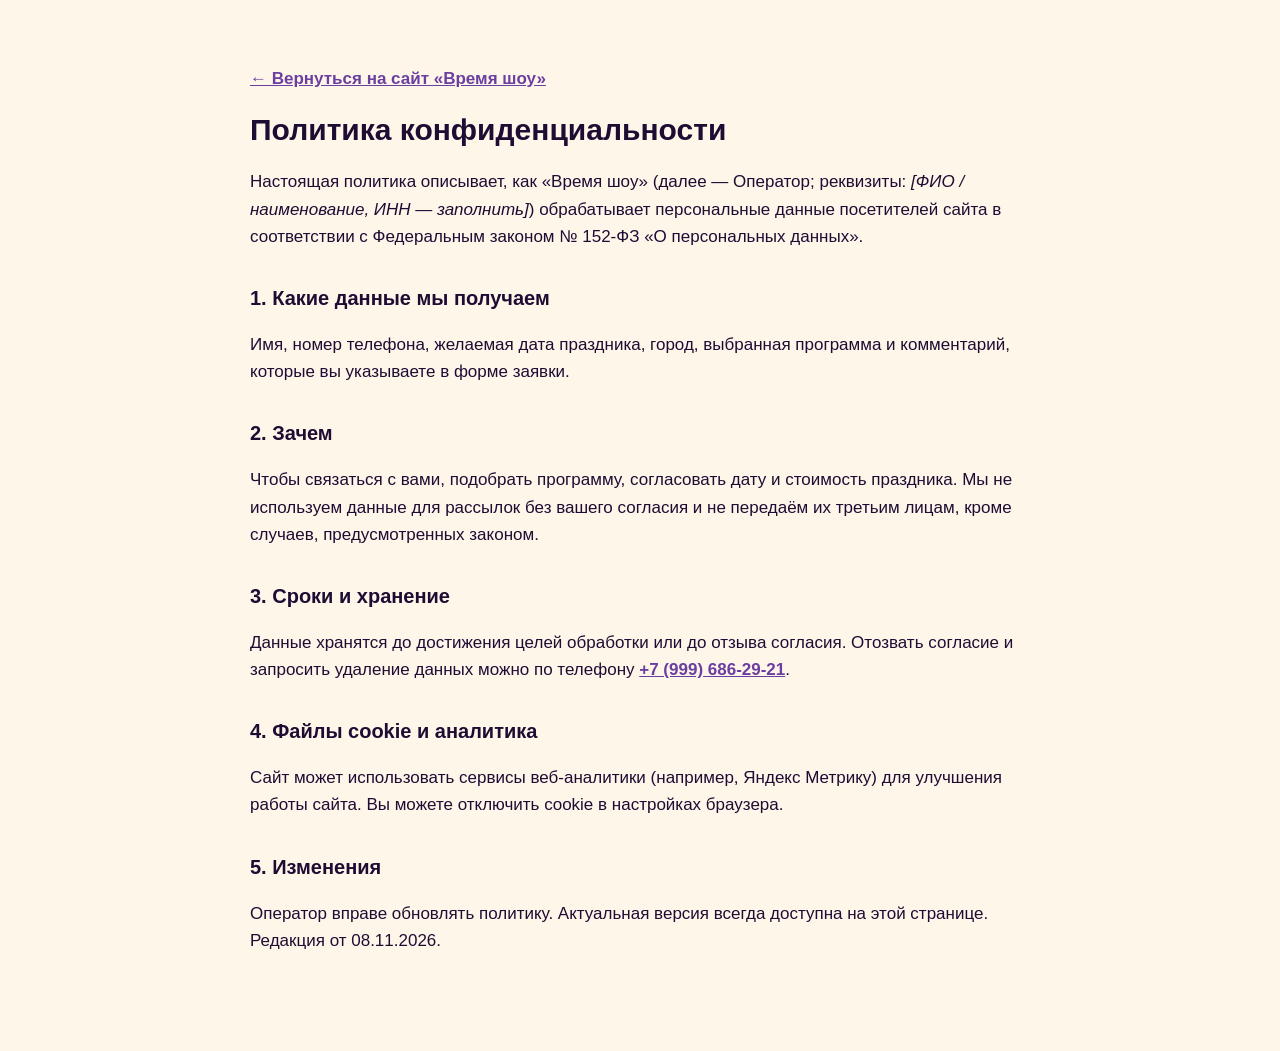
<file: privacy.html>
<!DOCTYPE html>
<html lang="ru">
<head>
<meta charset="utf-8">
<meta name="viewport" content="width=device-width, initial-scale=1">
<title>Политика конфиденциальности — «Время шоу»</title>
<meta name="robots" content="noindex, follow">
<link rel="icon" href="favicon.ico" sizes="any">
<style>
body{margin:0;font:500 17px/1.6 -apple-system,"Segoe UI",Roboto,Arial,sans-serif;color:#1d0d33;background:#fff6ea}
main{max-width:780px;margin:0 auto;padding:48px 20px 80px}
h1{font-size:30px;line-height:1.2}h2{font-size:20px;margin-top:32px}
a{color:#6b3fa0;font-weight:700}
</style>
</head>
<body>
<main>
<p><a href="./">← Вернуться на сайт «Время шоу»</a></p>
<h1>Политика конфиденциальности</h1>
<p>Настоящая политика описывает, как «Время шоу» (далее — Оператор; реквизиты: <i>[ФИО / наименование, ИНН — заполнить]</i>) обрабатывает персональные данные посетителей сайта в соответствии с Федеральным законом № 152-ФЗ «О персональных данных».</p>
<h2>1. Какие данные мы получаем</h2>
<p>Имя, номер телефона, желаемая дата праздника, город, выбранная программа и комментарий, которые вы указываете в форме заявки.</p>
<h2>2. Зачем</h2>
<p>Чтобы связаться с вами, подобрать программу, согласовать дату и стоимость праздника. Мы не используем данные для рассылок без вашего согласия и не передаём их третьим лицам, кроме случаев, предусмотренных законом.</p>
<h2>3. Сроки и хранение</h2>
<p>Данные хранятся до достижения целей обработки или до отзыва согласия. Отозвать согласие и запросить удаление данных можно по телефону <a href="tel:+79996862921">+7 (999) 686-29-21</a>.</p>
<h2>4. Файлы cookie и аналитика</h2>
<p>Сайт может использовать сервисы веб-аналитики (например, Яндекс Метрику) для улучшения работы сайта. Вы можете отключить cookie в настройках браузера.</p>
<h2>5. Изменения</h2>
<p>Оператор вправе обновлять политику. Актуальная версия всегда доступна на этой странице. Редакция от 08.11.2026.</p>
</main>
</body>
</html>
</file>
